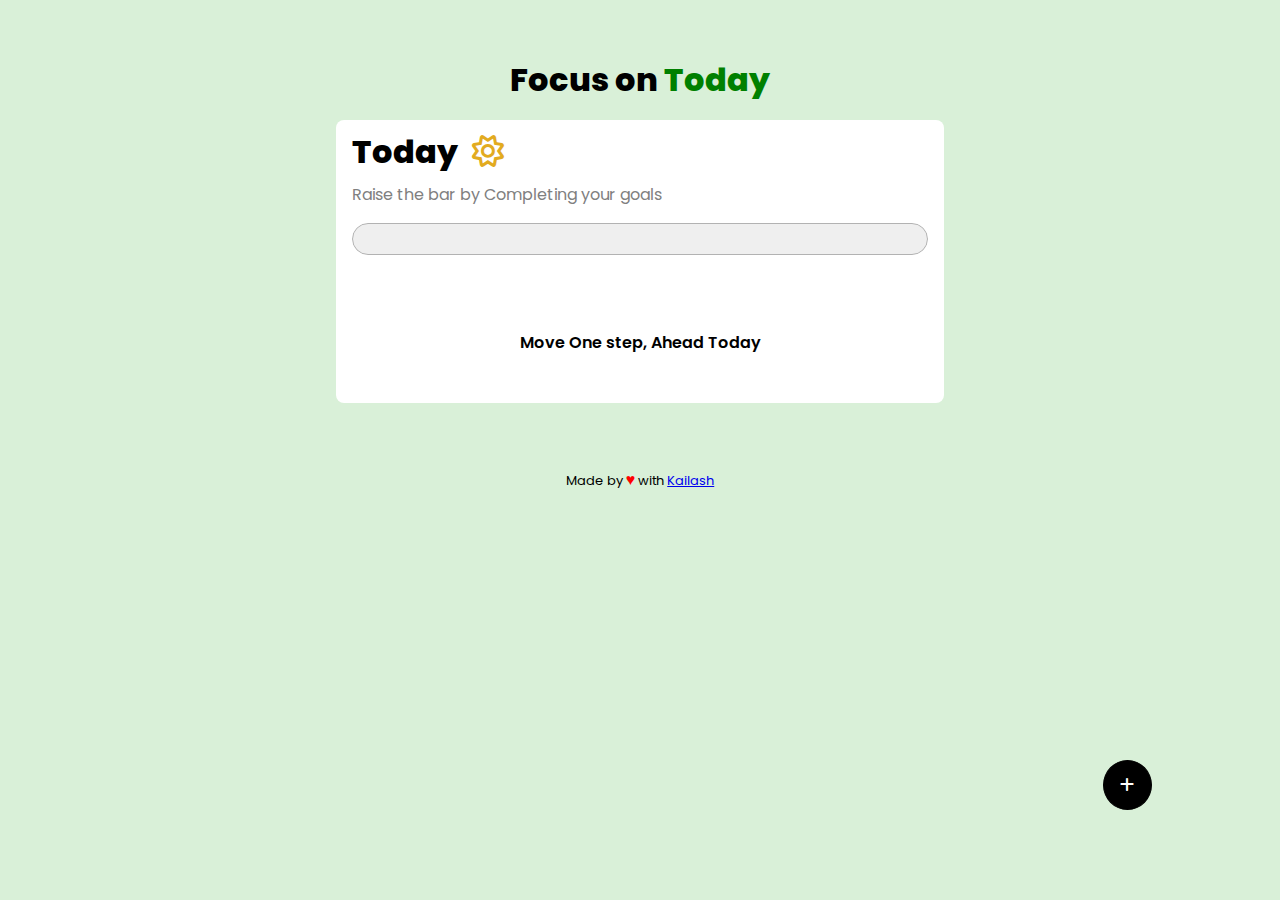
<file: Projects/FocusTodo/index.html>
<!DOCTYPE html>
<html lang="en">

<head>
    <meta charset="UTF-8">
    <meta name="viewport" content="width=device-width, initial-scale=1.0">
    <title>FocusTodo</title>
    <!-- Google Fonts : Poppins -->
    <link rel="preconnect" href="https://fonts.googleapis.com">
    <link rel="preconnect" href="https://fonts.gstatic.com" crossorigin>
    <link
        href="https://fonts.googleapis.com/css2?family=Poppins:ital,wght@0,100;0,200;0,300;0,400;0,500;0,600;0,700;0,800;0,900;1,100;1,200;1,300;1,400;1,500;1,600;1,700;1,800;1,900&display=swap"
        rel="stylesheet">
    <link rel="stylesheet" href="style.css">
    <!-- FOnt awesome -->
    <link rel="stylesheet" href="https://cdnjs.cloudflare.com/ajax/libs/font-awesome/6.0.0-beta3/css/all.min.css">

    <script src="script.js" defer></script>
</head>

<body>
    <div class="container">
        <!-- Header -->
        <header id="header">
            <h1 class="heading_text">Focus on <span class="green_color_text">Today</span></h1>
        </header>

        <!-- Main - for task container -->
        <main id="main_container">
            <div class="progress">
                <div class="date">
                    <h1>Today <i class="fa-regular fa-sun"></i></h1>

                </div>
                <div class="progress_bar">
                    <p>Raise the bar by Completing your goals</p>
                    <progress value="0" max="3" id="task_progress_bar"></progress>
                </div>
                <bar></bar>
            </div>
            <!-- Task Container for addtask -->
            <div id="taskContainer">
               <!-- <i class="fa-regular fa-circle checkBox"></i> -->
            </div>
            <div class="footer">
                <p>Move One step, Ahead Today</p>
              
            </div>
        </main>
        <div id="addTask">
            <i class="fa-solid fa-plus" id="addBtn"></i>
        </div>
    </div>
    <p class="author">Made by <span class="love">&#9829</span> with <a href="https://www.kailashkumar.com">Kailash</a></p>
</body>

</html>
</file>
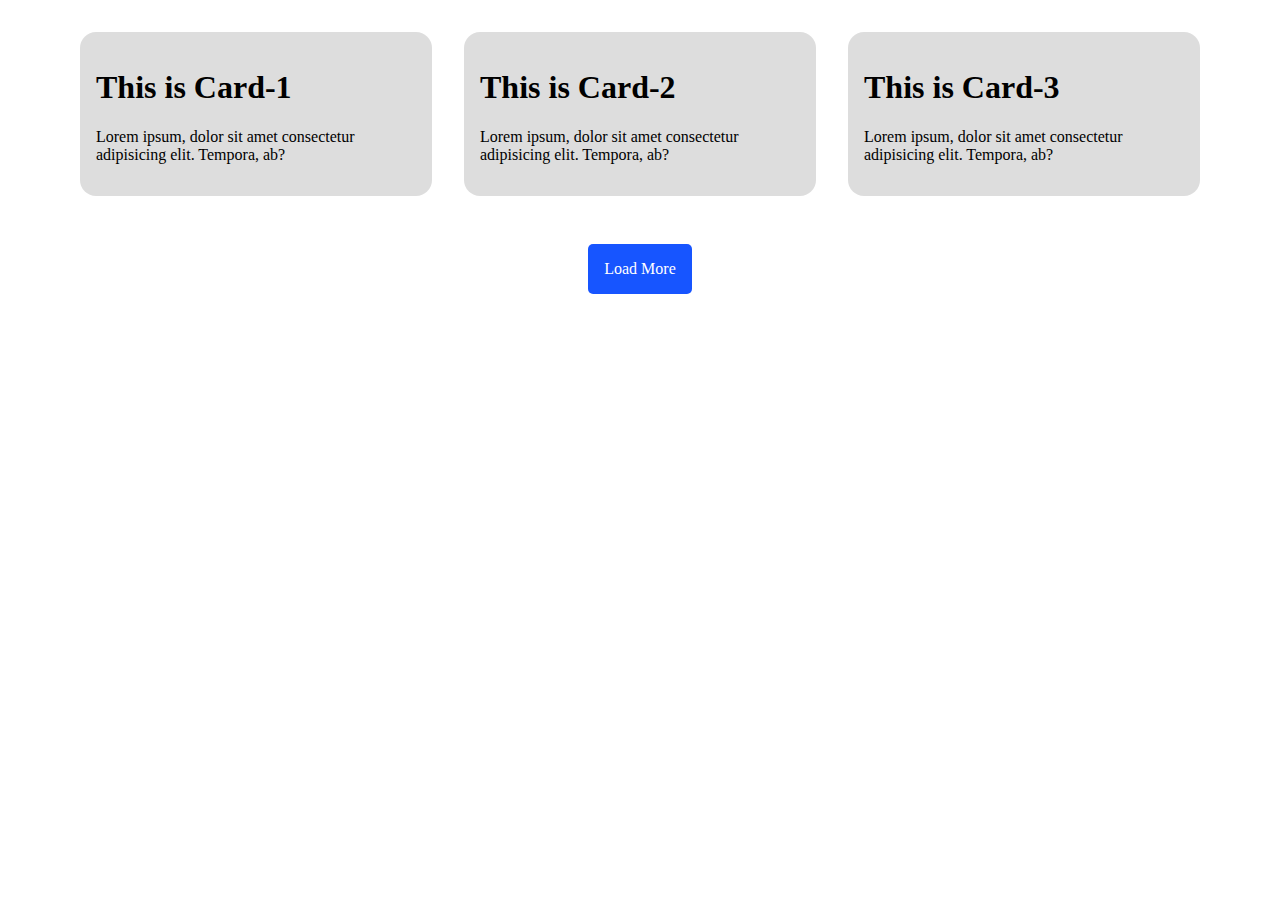
<file: Projects/load_more/index.html>
<!DOCTYPE html>
<html lang="en">

<head>
    <meta charset="UTF-8">
    <meta name="viewport" content="width=device-width, initial-scale=1.0">
    <title>Load More using Javascript</title>
    <link rel="stylesheet" href="style.css">
</head>

<body>
    <main class="main">
        <div class="container">
            <div class="card">
                <h1>This is Card-1</h1>
                <p>Lorem ipsum, dolor sit amet consectetur adipisicing elit. Tempora, ab?</p>
            </div>
            <div class="card">
                <h1>This is Card-2</h1>
                <p>Lorem ipsum, dolor sit amet consectetur adipisicing elit. Tempora, ab?</p>
            </div>
            <div class="card">
                <h1>This is Card-3</h1>
                <p>Lorem ipsum, dolor sit amet consectetur adipisicing elit. Tempora, ab?</p>
            </div>
        </div>
    </main>


    <div class="load">
        <div class="loadMore"><span>Load More</span></div>
    </div>
 

    <!-- js -->
    <script src="script.js"></script>
</body>

</html>
</file>
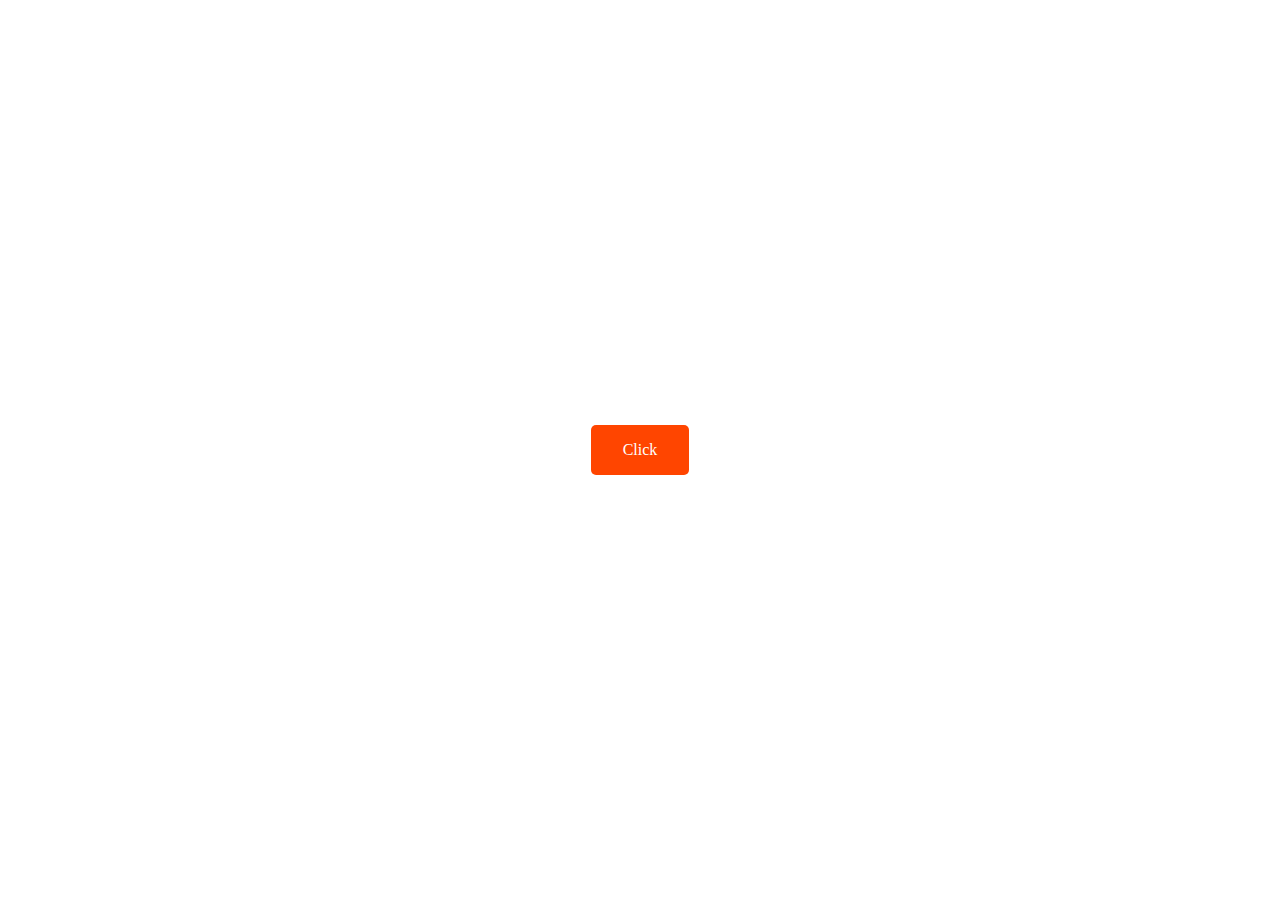
<file: Projects/popup/index.html>
<!DOCTYPE html>
<html lang="en">
<head>
    <meta charset="UTF-8">
    <meta name="viewport" content="width=device-width, initial-scale=1.0">
    <title>Popup using Javascript</title>
    <link rel="stylesheet" href="style.css">
</head>
<body>
    <header id="header">
        <div class="container">
            <a class="btn">Click</a>
        </div>
    </header>

    <!-- popup card -->
     <div class="card">
        <h1>Are you sure you want to open link in New Tab?</h1>
        <p>If not then you can cancel, but if you want then please confirm you want...</p>
        <div class="btn-box">
            <button class="btnClass cancelBtn">Cancel</button>
            <button class="btnClass confirmBtn">Confirm</button>
        </div>
     </div>
     <script src="script.js"></script>
</body>
</html>
</file>
<file: Projects/FocusTodo/style.css>
body {
  padding: 0;
  margin: 0;
  box-sizing: border-box;
  /* background-color: black;
  width: 100vw;
  height: 100vh; */
  background-color: rgba(169, 221, 167, 0.444);
  
  /* flex-direction: column; */
  justify-content: center;
}

* {
  font-family: "Poppins", sans-serif;
  font-weight: 400;
  font-style: normal;
  padding: 0;
  margin: 0;
}

/* Add Task Btn */
#addTask {
  position: absolute;
  bottom: 10%;
  right: 10%;
  position: fixed;
}

#addTask i {
  background-color: black;
  color: white;
  padding: 1rem;
  border-radius: 50%;
  cursor: pointer;
  border: 1px solid black;
}

#addTask i:hover{
  background-color: transparent;
  color: black;
  border: 1px solid black;
  transition: all 0.5s;
}

.container {
  width: 50vw;
  /* height: 100vh; */
  margin: 3rem 0rem;
  display: flex;
  flex-direction: column;
  margin-inline:auto;
}

#header {
  /* background-color: red; */
  width: 90%;
  margin: auto;
  padding-top: 0.5rem;
}

#header h1 {
  text-align: center;
  font-weight: 800;
  font-size: 2rem;
  /* background-color: green; */
}

#header .green_color_text {
  color: green;
  font-weight: 800;
}

/* Main for task container */
#main_container {
  width: 90%;
  margin: auto;
  background-color: white;
  margin-top: 1rem;
  padding: 0rem 1rem;
  border-radius: 0.5rem;
}

#main_container .progress {
  display: flex;
  flex-direction: column;
}

#main_container .progress .date {
  padding-top: 0.5rem;
}
#main_container .progress .date h1 {
  font-weight: 800;
}

#main_container .progress .date .fa-regular {
  margin-left: 0.5rem;
  color: rgb(226, 171, 31);
}

#main_container .progress .progress_bar {
  padding: 0.4rem 0rem;
}

#main_container .progress .progress_bar p {
  color: grey;
}

#main_container .progress .progress_bar #task_progress_bar {
  width: 100%;
  padding: 2rem;
}

#main_container .progress .progress_message p {
  color: red;
}
/* 
#main_container .task {
  padding: 0.5rem 0rem;
}

#main_container .task .card {
  border: 1px solid rgba(128, 128, 128, 0.42);
  padding: 0.5rem;
  margin-top: 1rem;
  border-radius: 5px;
  display: flex;
}

#main_container .task .card .taskName {
  margin-left: 1rem;
}
#main_container .task .card .taskName input {
  border: none;
  outline: none;
} */

#main_container .footer {
  padding: 3rem 0rem;
}

#main_container .footer p {
  text-align: center;
  font-weight: 600;
}

.strike {
  text-decoration: line-through;
  color: green;
}

.task{
  padding: 1rem 0rem;
  /* background-color: red; */
  display: flex;
  justify-content: center;
  align-items: center;
}

.margin-left{
  margin-left: 1rem;
}

.task-input{
  width: 100%;
  border: none;
  background-color: rgba(234, 242, 234, 0.461);
  outline: none;
  padding: 0.4rem;
  border-radius: 5px;
}

/* #taskContainer{
  transition: all 0.5s;
} */

.unChecked{
  visibility: hidden;
}

.checked{
  visibility: visible;
}

.strikeClass{
  text-decoration: line-through;
}

.author{
  font-weight: 400;
  font-size: small;
  padding: 1rem 0rem;
  text-align: center;
}

.love{
  color: red;
  font-size: 1rem;
}
</file>
<file: Projects/load_more/style.css>
body{
    padding: 0;
    margin: 0;
    box-sizing: border-box;
}

.container{
    width: 90%;
    height: 100%;
    margin: auto;
    /* background-color: red; */
    padding: 1rem;
    display: flex;
    justify-content: center;
}

.card{
    background-color: rgba(128, 128, 128, 0.265);
    padding: 1rem;
    border-radius: 1rem;
    margin: 1rem;
}

/* loadind more */
.load{
    width: 100%;
    display: flex;
    justify-content: center;
    margin: 1rem 0rem;
}

.loadMore{
    background-color: rgba(0, 68, 255, 0.91);
    padding: 1rem;
    border-radius: 5px;
    color: white;
    cursor: pointer;
}
</file>
<file: Projects/popup/style.css>
body{
    padding: 0;
    margin: 0;
    box-sizing: border-box;
}

#header{
    width: 100vw;
    height: 100vh;

}

.container{
    width: 90%;
    height: 100%;
    margin:auto;
    /* padding: 2rem 0rem; */
    display: flex;
    justify-content: center;
    align-items: center;
}

.btn{
    padding: 1rem 2rem;
    background-color: orangered;
    color: white;
    border-radius: 5px;
    cursor: pointer;
    transition: all 0.5s;
}

.btn:hover{
    padding: 0.5rem 1rem;
    transition: all 0.5s;
}

/* popup desgin */
.card{
    width: 30%;
    padding: 2rem;
    background-color: rgb(31, 31, 235);
    color: white;
    border-radius: 1rem;
    position: absolute;
    top: 30%;
    left: 30%;
    box-shadow: 50px 2px 200px 2px rgba(105, 115, 133, 0.859);
    /* Show when user click on btn using js */
    visibility: hidden; 
    /* visibility: visible; */
    
}

.btn-box{
    display: flex;
    justify-content: center;
    align-items: center;
    padding: 0.5rem 0rem;
}
.btn-box button{
    margin-left: 1rem;
    padding: 0.6rem 2rem;
    border-radius: 5px;
    border: none;
    cursor: pointer;
    transition: all 0.5s;
    border: 1px solid white;
}

.btn-box button:hover{
    background-color: transparent;
    color: white;
    border: 1px solid white;
    transition: all 0.5s;
    box-shadow: 10px 10px 70px 10px rgb(219, 93, 187);
}

.btn-box button:hover ~ .card{
    box-shadow: 50px 2px 200px 200px rgba(208, 73, 229, 0.859);
}
</file>
